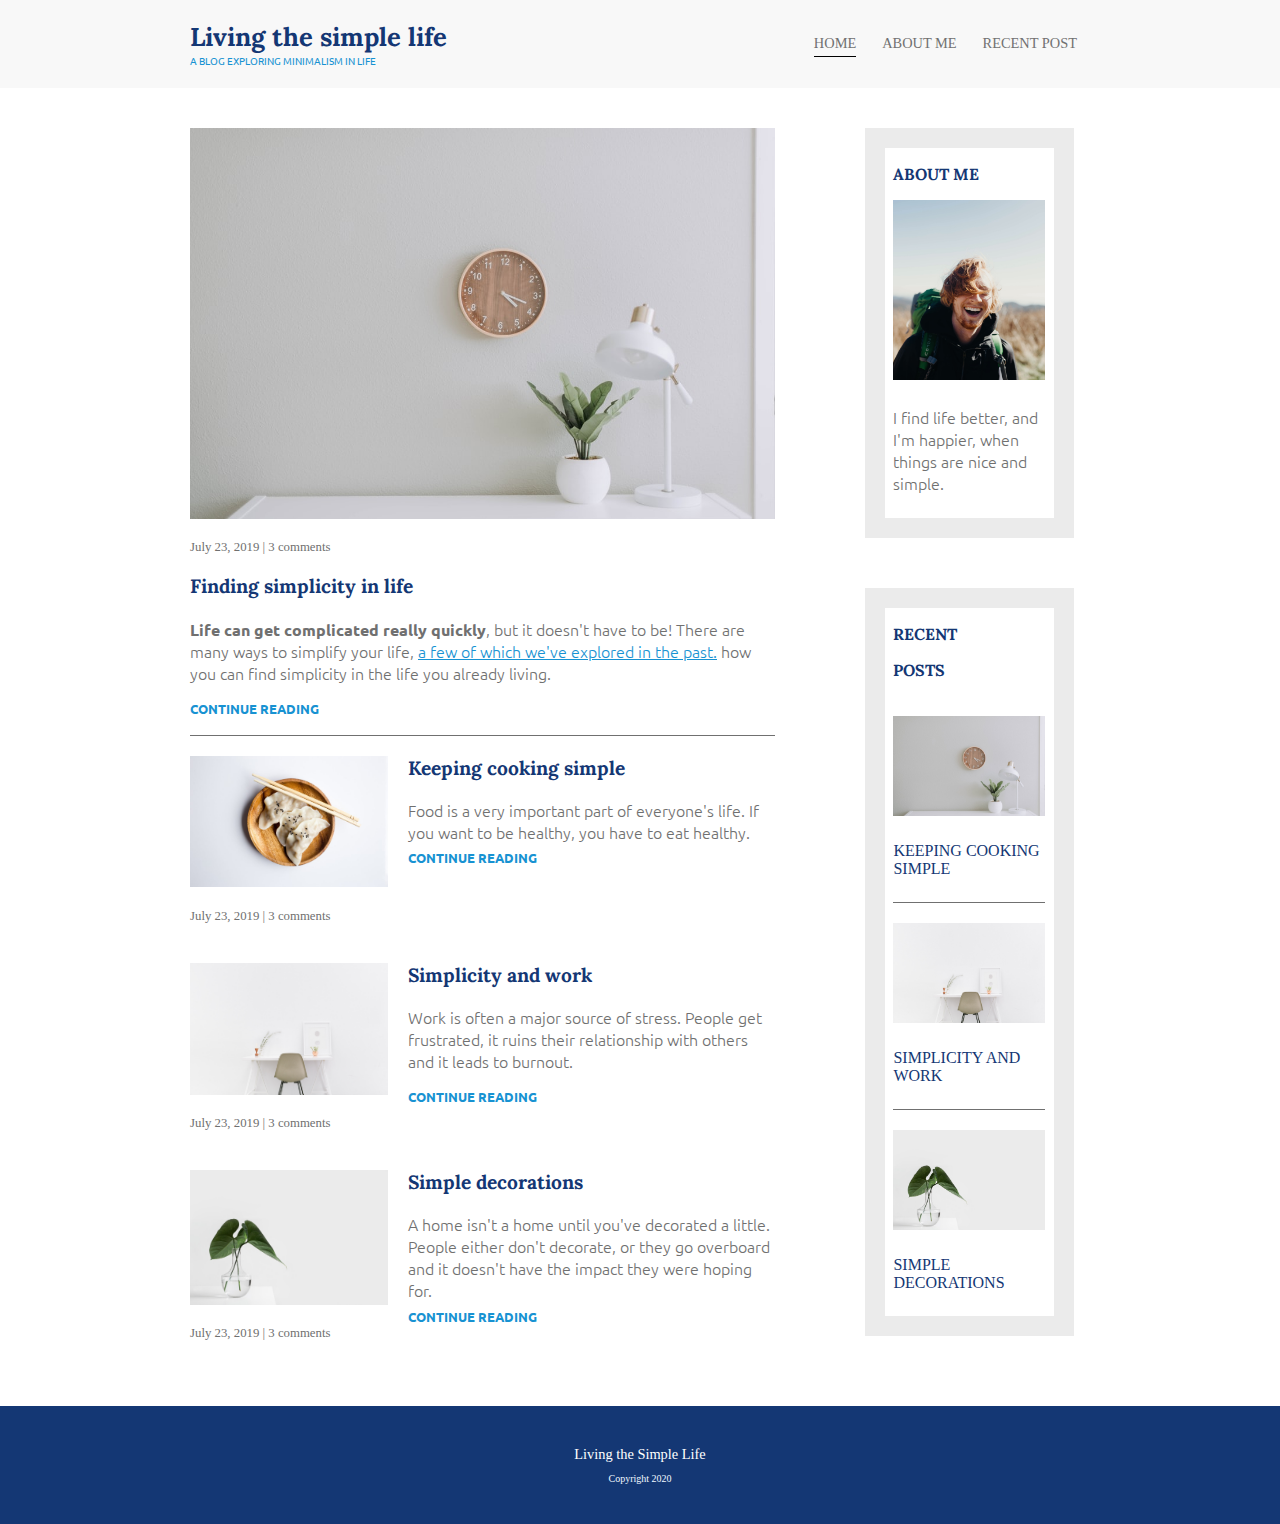
<file: index.html>
<!DOCTYPE html>
<html lang="en">
<head>
    <meta charset="UTF-8">
    <meta name="viewport" content="width=device-width, initial-scale=1.0">
    <title>Home</title>
    <link rel="stylesheet" href="style.css">
    <link href="https://fonts.googleapis.com/css2?family=Lora&family=Ubuntu:wght@700,300&display=swap" rel="stylesheet">
</head>
<body>
    <!-- navBar Start -->
    <div class="header">
    <div class="container">
        <div class="logo">
            <h1>Living the simple life</h1>
            <p class="slogan">A blog exploring minimalism in life</p>
        </div>
       <nav>
            <ul>
                <li><a href="index.html" class="active">home</a></li>
                <li><a href="aboutMe.html">About me</a></li>
                <li><a href="RecentPosts.html">recent Post</a></li>
                
            </ul>
       </nav>
        
    </div>
    </div>


    <!-- Nav-Bar Ends  -->


    <!-- body Starts -->
    <div class="container mt-10">
       <!-- 65% width -->
        <main>    
            <div class="recent-post">
                <img src="./img/1.jpg" alt="recent-blog-post" class="recent-blog-first-img">
                <p class="blog-date">July 23, 2019 | 3 comments</p>
                <h2 class="blog-heading">Finding simplicity in life </h2>
                <p class="blog-detail"> <span class="bold">Life can get complicated really quickly</span>, but it doesn't have to be! There are many ways to simplify your life, <a href="#" class="blog-link">a few of which we've explored in the past.</a>  how you can find simplicity in the life you already living.</p>
                <a href="#" class="continue-reading">continue reading</a>
            </div>
            <div class="vertical-row"></div>

            <div class="old-post-container mt-10">
                <div class="old-post-col1">
                    <img src="img/3.jpg" alt="postImage" class="recent-blog-img"/>
                    <p class="blog-date">July 23, 2019 | 3 comments</p>

                </div>
                <div class="old-post-col2">
                    <h2 class="blog-heading">Keeping cooking simple</h2>
                    <p class="blog-detail" style="margin-bottom: 0.4em;"> Food is a very important part of everyone's life. If you want to be healthy, you have to eat healthy. </p>
                    <a href="#" class="continue-reading">continue reading</a>
                </div>
            </div>

            <div class="old-post-container mt-10">
                <div class="old-post-col1">
                    <img src="img/4.jpg" alt="postImage" class="recent-blog-img" />
                    <p class="blog-date">July 23, 2019 | 3 comments</p>

                </div>
                <div class="old-post-col2">
                    <h2 class="blog-heading">Simplicity and work</h2>
                    <p class="blog-detail" > Work is often a major source of stress. People get frustrated, it ruins their relationship with others and it leads to burnout. </p>
                    <a href="#" class="continue-reading">continue reading</a>
                </div>
            </div>

            <div class="old-post-container mt-10">
                <div class="old-post-col1">
                    <img src="img/5.jpg" alt="postImage" class="recent-blog-img"/>
                    <p class="blog-date">July 23, 2019 | 3 comments</p>

                </div>
                <div class="old-post-col2">
                    <h2 class="blog-heading">Simple decorations</h2>
                    <p class="blog-detail" style="margin-bottom: 0.4em;">  A home isn't a home until you've decorated a little. People either don't decorate, or they go overboard and it doesn't have the impact they were hoping for. </p>
                    <a href="#" class="continue-reading">continue reading</a>
                </div>
            </div>
        </main>
        
        <!-- 25% -->
        <aside class="sideBar">
            <div class="about-me">
                <div class="about-me-content">
                    <h3 class="side-post-tittle">About me</h3>
                    <img src="img/2.jpg"class="aside-img" alt="Profile picture">
                    <p class="blog-detail" style="margin: 1.5em 0;">I find life better, and I'm happier, when things are nice and simple.</p>
                </div>
            </div>

            <div class="about-me"  style="    margin: 5em 0;">
                <!-- others three aside articles init -->
                <div class="about-me-content">
                    <h3 class="side-post-tittle">recent</h3>
                    <h3 class="side-post-tittle">posts</h3>
                    <img src="./img/1.jpg" alt="recent-blog-post" class="aside-part-2-img">
                    <p class= "side-part-2-detail" >Keeping cooking simple</p>
                    <div class="vertical-row"></div>
                </div>
               
                <div class="about-me-content">
                    <img src="img/4.jpg"class=aside-part-2-img alt="Profile picture">
                    <p class=" side-part-2-detail" >simplicity and work</p>
                    <div class="vertical-row"></div>
                </div>
               
                <div class="about-me-content">
                    <img src="img/5.jpg"class=aside-part-2-img alt="Profile picture">
                    <p class="side-part-2-detail">simple decorations</p>
                </div>
            </div>
        </aside>
    </div>
<footer>
    <p class="footer-line">Living the Simple Life</p>
    <p style="color: aliceblue;"> Copyright 2020</p>
</footer>
</body>
</html>
</file>
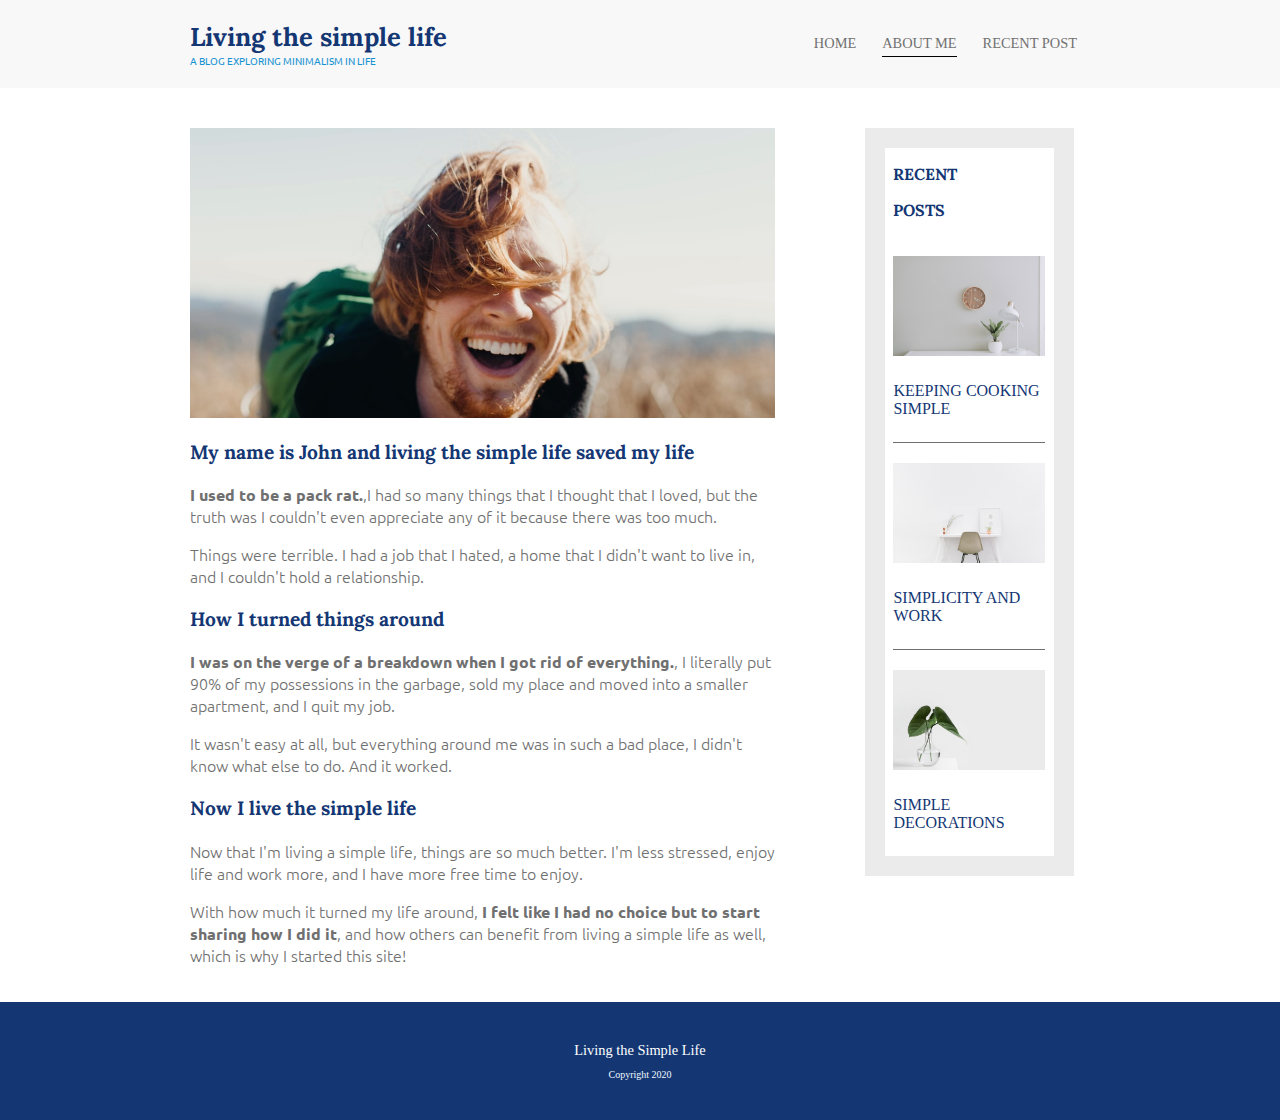
<file: aboutMe.html>
<!DOCTYPE html>
<html lang="en">
<head>
    <meta charset="UTF-8">
    <meta name="viewport" content="width=device-width, initial-scale=1.0">
    <title>About Me</title>
    <link rel="stylesheet" href="style.css">
    <link href="https://fonts.googleapis.com/css2?family=Lora&family=Ubuntu:wght@700,300&display=swap" rel="stylesheet">
</head>
<body>
    <!-- navBar Start -->
    <div class="header">
    <div class="container">
        <div class="logo">
            <h1>Living the simple life</h1>
            <p class="slogan">A blog exploring minimalism in life</p>
        </div>
       <nav>
            <ul>
                <li><a href="index.html" >home</a></li>
                <li><a href="aboutMe.html" class="active">About me</a></li>
                <li><a href="RecentPosts.html">recent Post</a></li>
                
            </ul>
       </nav>
        
    </div>
    </div>
    <div class="container mt-10">
        <!-- 65% width -->
         <main>    
             <div class="recent-post">
                 <img src="./img/2.jpg" alt="recent-blog-post" class="recent-blog-first-img" style=" height: 290px;">
                 
                 <h2 class="blog-heading mt-10">My name is John and living the simple life saved my life  </h2>
                 <p class="blog-detail"> <span class="bold">I used to be a pack rat.</span>,I had so many things that I thought that I loved, but the truth was 
                    I couldn't even appreciate any of it because there was too much.</p>
                    <p class="blog-detail"> Things were terrible. I had a job that I hated, a home that
                        I didn't want to live in, and I couldn't hold a relationship.</p>
             </div>
           
 
             <div class="recent-post">
                
                
                <h2 class="blog-heading mt-10"> How I turned things around </h2>
                <p class="blog-detail"> <span class="bold">I was on the verge of a breakdown when I got rid of everything.</span>, I literally put 90% of my possessions in the garbage, sold my place and moved into a smaller apartment, and I quit my job.</p>
                <p class="blog-detail">  It wasn't easy at all, but everything around me was in such a bad place, I didn't know what else to do. And it worked.</p>
            </div>
 
            <div class="recent-post">
                
                
                <h2 class="blog-heading mt-10"> Now I live the simple life </h2>
                <p class="blog-detail"> Now that I'm living a simple life, things are so much better. 
                    I'm less stressed, enjoy life and work more, and I have more free time to enjoy.</p>
                <p class="blog-detail"> With how much it turned my life around, 
                  <span class="bold">  I felt like I had no choice but to start sharing how I did it</span>,
                     and how others can benefit from living a simple life as well,
                  which is why I started this site!</p>
            </div>
 
         
         </main>
         
         <!-- 25% -->
         <aside class="sideBar">
             
 
             <div class="about-me"  >
                 <!-- others three aside articles init -->
                 <div class="about-me-content">
                     <h3 class="side-post-tittle">recent</h3>
                     <h3 class="side-post-tittle">posts</h3>
                     <img src="./img/1.jpg" alt="recent-blog-post" class="aside-part-2-img">
                     <p class= "side-part-2-detail" >Keeping cooking simple</p>
                     <div class="vertical-row"></div>
                 </div>
                
                 <div class="about-me-content">
                     <img src="img/4.jpg"class=aside-part-2-img alt="Profile picture">
                     <p class=" side-part-2-detail" >simplicity and work</p>
                     <div class="vertical-row"></div>
                 </div>
                
                 <div class="about-me-content">
                     <img src="img/5.jpg"class=aside-part-2-img alt="Profile picture">
                     <p class="side-part-2-detail">simple decorations</p>
                 </div>
             </div>
         </aside>
     </div>
 <footer>
     <p class="footer-line">Living the Simple Life</p>
     <p style="color: aliceblue;"> Copyright 2020</p>
 </footer>
 </body>
 </html>
</file>
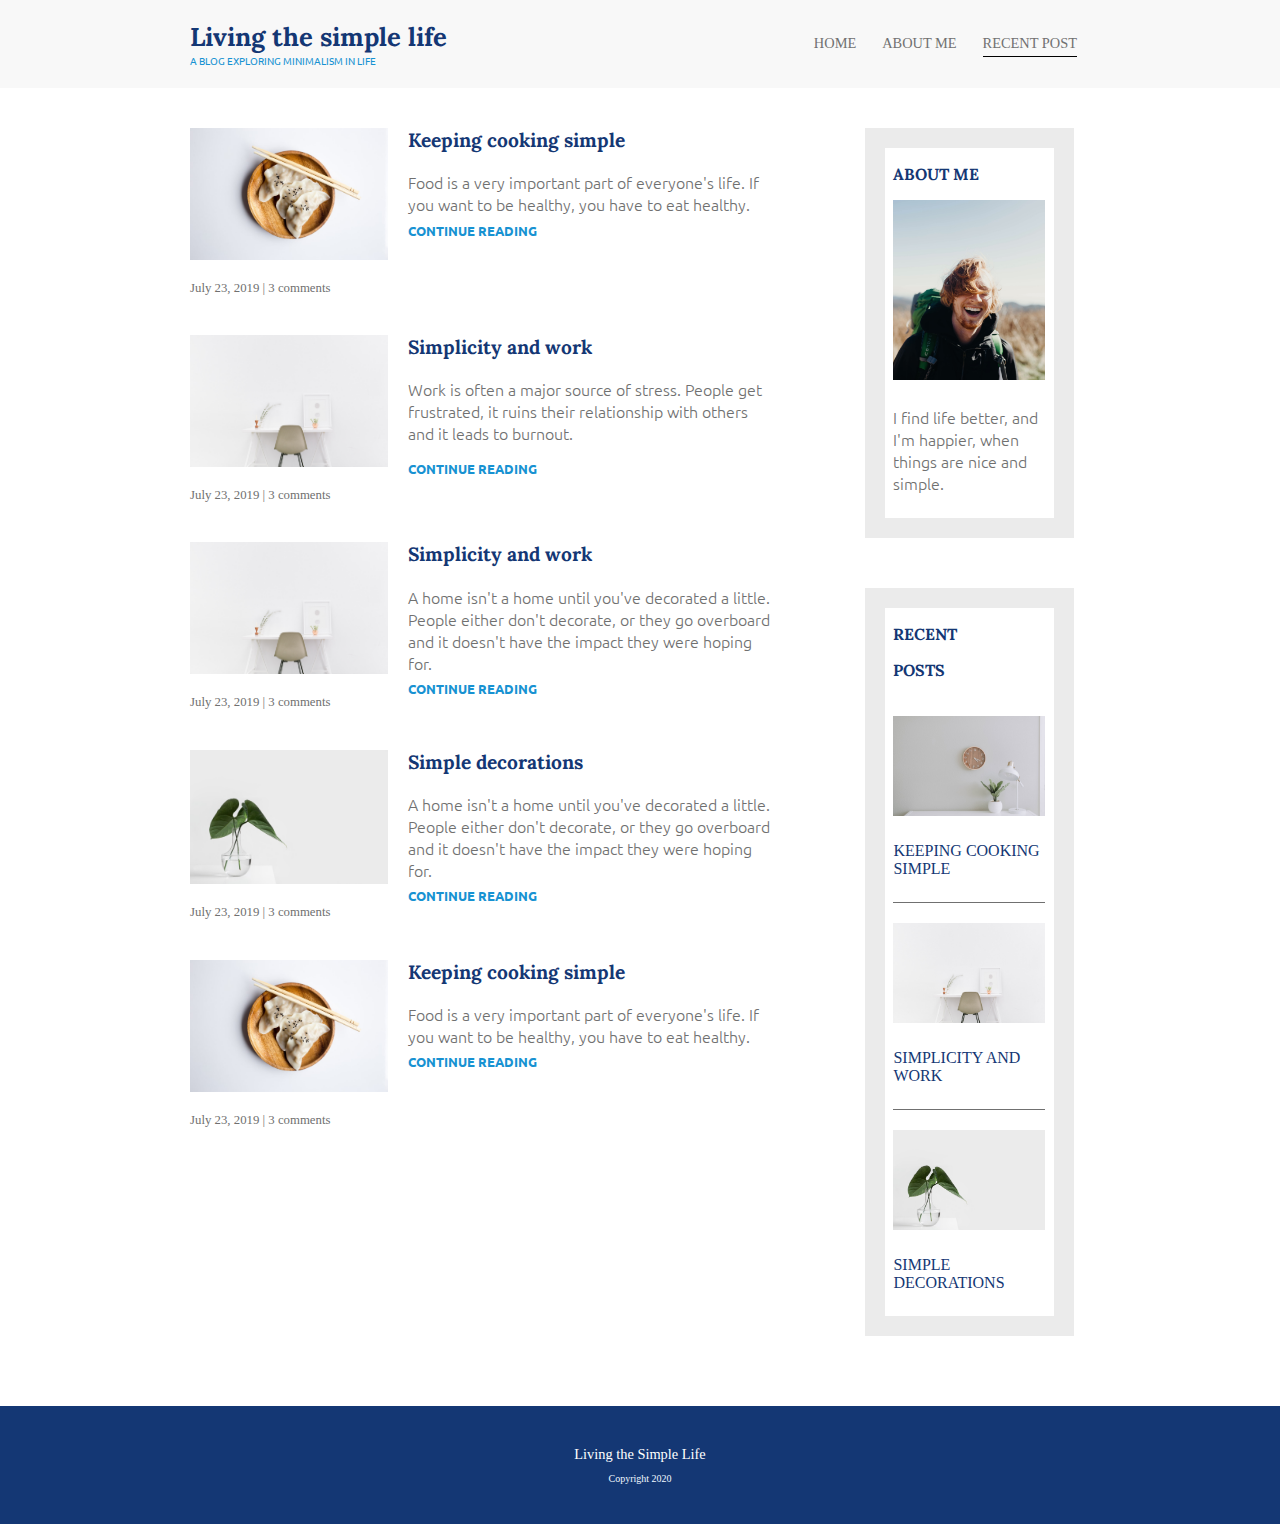
<file: RecentPosts.html>
<!DOCTYPE html>
<html lang="en">
<head>
    <meta charset="UTF-8">
    <meta name="viewport" content="width=device-width, initial-scale=1.0">
    <title>Home</title>
    <link rel="stylesheet" href="style.css">
    <link href="https://fonts.googleapis.com/css2?family=Lora&family=Ubuntu:wght@700,300&display=swap" rel="stylesheet">
</head>
<body>
    <!-- navBar Start -->
    <div class="header">
    <div class="container">
        <div class="logo">
            <h1>Living the simple life</h1>
            <p class="slogan">A blog exploring minimalism in life</p>
        </div>
       <nav>
            <ul>
                <li><a href="index.html" >home</a></li>
                <li><a href="aboutMe.html">About me</a></li>
                <li><a href="RecentPosts.html" class="active">recent Post</a></li>
                
            </ul>
       </nav>
        
    </div>
    </div>


    <!-- Nav-Bar Ends  -->


    <!-- body Starts -->
    <div class="container mt-10">
       <!-- 65% width -->
        <main>    
           
         

            <div class="old-post-container">
                <div class="old-post-col1">
                    <img src="img/3.jpg" alt="postImage" class="recent-blog-img"/>
                    <p class="blog-date">July 23, 2019 | 3 comments</p>

                </div>
                <div class="old-post-col2">
                    <h2 class="blog-heading">Keeping cooking simple</h2>
                    <p class="blog-detail" style="margin-bottom: 0.4em;"> Food is a very important part of everyone's life. If you want to be healthy, you have to eat healthy. </p>
                    <a href="#" class="continue-reading">continue reading</a>
                </div>
            </div>

            <div class="old-post-container mt-10">
                <div class="old-post-col1">
                    <img src="img/4.jpg" alt="postImage" class="recent-blog-img" />
                    <p class="blog-date">July 23, 2019 | 3 comments</p>

                </div>
                <div class="old-post-col2">
                    <h2 class="blog-heading">Simplicity and work</h2>
                    <p class="blog-detail" > Work is often a major source of stress. People get frustrated, it ruins their relationship with others and it leads to burnout. </p>
                    <a href="#" class="continue-reading">continue reading</a>
                </div>
            </div>

            <div class="old-post-container mt-10">
                <div class="old-post-col1">
                    <img src="img/4.jpg" alt="postImage" class="recent-blog-img"/>
                    <p class="blog-date">July 23, 2019 | 3 comments</p>

                </div>
                <div class="old-post-col2">
                    <h2 class="blog-heading">Simplicity and work</h2>
                    <p class="blog-detail" style="margin-bottom: 0.4em;">  A home isn't a home until you've decorated a little. People either don't decorate, or they go overboard and it doesn't have the impact they were hoping for. </p>
                    <a href="#" class="continue-reading">continue reading</a>
                </div>
            </div>
            <div class="old-post-container mt-10">
                <div class="old-post-col1">
                    <img src="img/5.jpg" alt="postImage" class="recent-blog-img"/>
                    <p class="blog-date">July 23, 2019 | 3 comments</p>

                </div>
                <div class="old-post-col2">
                    <h2 class="blog-heading">Simple decorations</h2>
                    <p class="blog-detail" style="margin-bottom: 0.4em;">  A home isn't a home until you've decorated a little. People either don't decorate, or they go overboard and it doesn't have the impact they were hoping for. </p>
                    <a href="#" class="continue-reading">continue reading</a>
                </div>
            </div>
            <div class="old-post-container mt-10">
                <div class="old-post-col1">
                    <img src="img/3.jpg" alt="postImage" class="recent-blog-img"/>
                    <p class="blog-date">July 23, 2019 | 3 comments</p>

                </div>
                <div class="old-post-col2">
                    <h2 class="blog-heading">Keeping cooking simple</h2>
                    <p class="blog-detail" style="margin-bottom: 0.4em;"> Food is a very important part of everyone's life. If you want to be healthy, you have to eat healthy. </p>
                    <a href="#" class="continue-reading">continue reading</a>
                </div>
            </div>
        </main>
        
        <!-- 25% -->
        <aside class="sideBar">
            <div class="about-me">
                <div class="about-me-content">
                    <h3 class="side-post-tittle">About me</h3>
                    <img src="img/2.jpg"class="aside-img" alt="Profile picture">
                    <p class="blog-detail" style="margin: 1.5em 0;">I find life better, and I'm happier, when things are nice and simple.</p>
                </div>
            </div>

            <div class="about-me"  style="    margin: 5em 0;">
                <!-- others three aside articles init -->
                <div class="about-me-content">
                    <h3 class="side-post-tittle">recent</h3>
                    <h3 class="side-post-tittle">posts</h3>
                    <img src="./img/1.jpg" alt="recent-blog-post" class="aside-part-2-img">
                    <p class= "side-part-2-detail" >Keeping cooking simple</p>
                    <div class="vertical-row"></div>
                </div>
               
                <div class="about-me-content">
                    <img src="img/4.jpg"class=aside-part-2-img alt="Profile picture">
                    <p class=" side-part-2-detail" >simplicity and work</p>
                    <div class="vertical-row"></div>
                </div>
               
                <div class="about-me-content">
                    <img src="img/5.jpg"class=aside-part-2-img alt="Profile picture">
                    <p class="side-part-2-detail">simple decorations</p>
                </div>
            </div>
        </aside>
    </div>
<footer>
    <p class="footer-line">Living the Simple Life</p>
    <p style="color: aliceblue;"> Copyright 2020</p>
</footer>
</body>
</html>
</file>
<file: style.css>
*{
    padding:0;
    margin: 0;
}
body{
    font-size: 10px;
}
.header{
    background-color: #F8F8F8;
}
h1{
    color:#143774;
    font-family: Lora;
    font-size: 1.6rem;
}
.slogan{
    text-transform: uppercase;
    font-family: Ubuntu;
    color:#1792D2;
    font-size: 1.2 rem;
}

.container{
    margin: 0 auto;
    display: flex;
    width: 90%;
   
    max-width: 900px;
    
    padding:2em 0;
    justify-content: space-between;
    
}

.logo{
    justify-content: flex-start;
}

nav{
    
    margin-top: 1.5em;
    display: flex;
    text-transform: uppercase;
   float: right;
}
nav ul {
list-style-type: none;
padding:0;
display: flex;
justify-content: flex-end;


}

nav a{
    font-size: 0.9rem;
    margin :0.9em;
    text-decoration: none;
    color: #717171;
    
}


nav a:hover{
    color: rgb(0, 0, 0);
    border-bottom: rgb(34, 27, 17);
}

.active{
    padding-bottom: 5px;
    border-bottom: 1px solid rgb(0, 0, 0);
}




/* blog posts Styling */
.mt-10{
    margin-top: 20px;
}
main{
    width: 65%;
}

.sideBar{
    width: 25%;
}
h2,h3{
    font-family: Lora;
    color: #143774;
}
.recent-blog-img{
    width: 100%;
    /* height: 391px;
  
    object-fit: cover; */
}
.recent-blog-first-img{
    width: 100%;
    height: 391px;
  
    object-fit: cover;
}
.blog-date{
    font-size:0.8rem;
    margin: 1.5em 0;
    color: #707070;
}
.blog-heading{
font-size: 1.2rem;
margin-bottom: 1em;

}
.bold{
    font-weight: 700;

}
.blog-link{
    color: #1792D2;
    text-decoration: underline;

}
.blog-detail{
font-size: 1rem;
color: #707070;
font-family: Ubuntu;
letter-spacing: NaNpx;
margin-bottom: 1em;
font-weight: 300;

}

.continue-reading:link{
    text-decoration: none;
    text-transform: uppercase;
    font-size: 0.8rem;
    color: #1792D2;
    font-family: Ubuntu;
    font-weight: 700;
   
}

.continue-reading:hover{
color: #143774;
text-decoration:underline;
}

.vertical-row{
    margin-top:1.8em;
    border-top:1px solid ;
    color: #707070;
    width:100%;
}


/* oldPosts */

.old-post-container{
    display: flex;
    width: 100%;
    justify-content: flex-start;
}

.old-post-col1{
    width:35%
}

.old-post-col2{
    width:65%;
    margin-left: 2em;
}

.old-post-blog-detail{
font-size: 1.5rem;
color: #707070;
font-family: Ubuntu;
letter-spacing: NaNpx;
margin-bottom: 1em;
font-weight: 300;
}


/* about me section */

.about-me{
    width: 75%;
    border:20px solid #EBEBEB
}
.side-post-tittle{
    text-transform: uppercase;
    font-size: 1rem;
    margin: 1em 0;
    font-weight: bold;
}
.about-me-content{
    margin: 0 auto;
    width: 90%;
}

.aside-img{
    height: 180px;
    width: 100%;
    object-fit: cover;

}

.side-part-2-detail{
    color:   #143774;
    font-size: 1rem;
    margin: 1.5em 0;
    text-transform: uppercase;
}
.aside-part-2-img{
    height: 100px;
    width: 100%;
    object-fit: cover;
    margin-top: 20px;
}


/* footer */
footer{
    background-color: #143774;
    text-align: center;
    padding: 4em;
}
.footer-line{
    color: #fff;
    font-size: 0.9rem;
    margin-bottom: 10px;

}
/* media query */

@media (max-width: 760px) {
    .container{
        margin: 0 auto;
        display: flex;
        width: 90%;
        flex-direction: column;
        padding:2em 0;
        justify-content: space-between;
        
    }
    .logo{
        justify-content: center;
        margin: 0 auto;
        text-align: center;

    }
    nav{
        text-transform: uppercase;
       margin: 0 auto;
       margin-top: 1.5em;
    }
    /* .slogan{
        text-align: center;
    } */
    main{
        width: 100%;
    }
    
    .sideBar{
        width: 100%;
    }
    .about-me{
        width: 95%;
        margin: 0 auto;
        /* text-align: center; */
     }
    
     .aside-img{
        height: 300px;
        width: 100%;
        object-fit: cover;
    }
    .aside-part-2-img{
        height: 300px;
        width: 100%;
        object-fit: cover;
        margin-top: 20px;
    }
  }


  

/* mobile */

@media (max-width: 420px) {
    nav{
        padding-bottom:20px ;
    }
    nav ul {
         flex-direction: column;
         text-align: center;
    }
    nav ul li{
        margin:1em auto;
    }
    .recent-blog-first-img{
        height: auto;
    }
    .aside-part-2-img{
        height: 200px;
    }
    .old-post-container{
        flex-direction: column;
        }
        .old-post-col1{
            width: 100%;
        }
        .old-post-col2{
            width: 100%;
            margin-left: 0;
        }
        .about-me{
            width: 90%;
            margin-top: 2em;
        }
}


@media (max-width: 320px) {
    .about-me{
        width: 85%;
}
</file>
